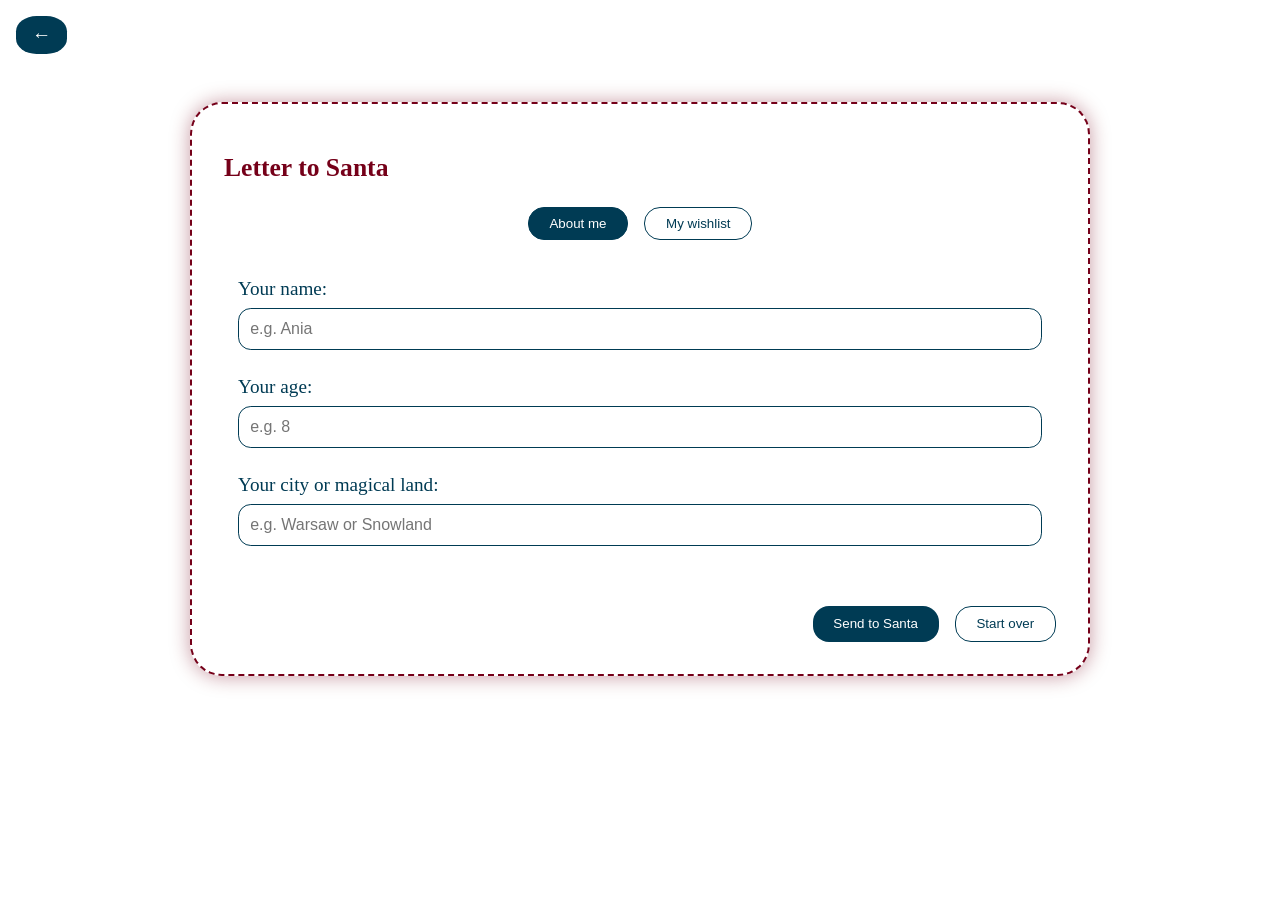
<file: strona-www/form.html>
<!DOCTYPE html>
<html lang="en">
<head>
    <meta charset="utf-8">
    <meta http-equiv="Content-Style-Type" content="text/css">

    <title>Write to Santa</title>

    <link rel="stylesheet" href="form.css">
    <script src="form.js" defer></script>
</head>


<body>

    <!-- Nawigacja z przyciskiem powrotu -->
    <nav class="return-nav">
        <!-- przycisk powrotu - back do strony glownej-->
        <a href="index.html" class="back-arrow">←</a>
    </nav>

    <main>

        <form id="santa-form" class="form-wrapper" novalidate> <!-- formularz ma wyłączoną walidację HTML -->

            <h1 class="form-title">Letter to Santa</h1>

            <!-- Przyciski nawigacyjne About i Wishlist -->
            <div class="section-tabs">
                <button class="tab-button active" data-section="about">About me</button>
                <button class="tab-button" data-section="wishlist">My wishlist</button>
            </div>

            <!-- Sekcja About Me -->
            <fieldset class="form-section" id="about-section">
                <label for="name">Your name:</label> <!-- pole tekstowe your name -->
                <input type="text" id="name" name="name" placeholder="e.g. Ania"> <!-- typ inputu text -->
                <p class="error-message" id="name-error"></p> <!-- miejsce na komunikat o błędzie -->

                <label for="age">Your age:</label> <!-- pole typu number your age -->
                <input type="number" id="age" name="age" placeholder="e.g. 8"> <!-- typ inputu number -->
                <p class="error-message" id="age-error"></p> <!-- miejsce na komunikat o błędzie -->

                <label for="city">Your city or magical land:</label>
                <input type="text" id="city" name="city" placeholder="e.g. Warsaw or Snowland">
                <p class="error-message" id="city-error"></p>

            </fieldset>

            <!-- Sekcja My Wishlist -->
            <fieldset class="form-section hidden" id="wishlist-section">

                <label>Choose the presents you'd like:</label>

                <div class="wishlist-options">
                    <label>
                        <input type="radio" name="gift" value="LEGO set">
                        LEGO set
                    </label>

                    <label>
                        <input type="radio" name="gift" value="Doll">
                        Doll
                    </label>

                    <label>
                        <input type="radio" name="gift" value="Toy car">
                        Toy car
                    </label>
                </div>
            </fieldset> 
            <!-- Przyciski formularza Submit i Reset -->
            <div class="form-buttons">
                <button type="submit" class="send-btn">Send to Santa</button>
                <button type="reset" class="reset-btn">Start over</button>
            </div>

        </form>

        <!-- Pole Letter Summary -->
        <section id="santa-letter" class="hidden">
            <h2></h2>
            <p id="letter-text"></p>
        </section>

    </main>

</body>
</html>
</file>
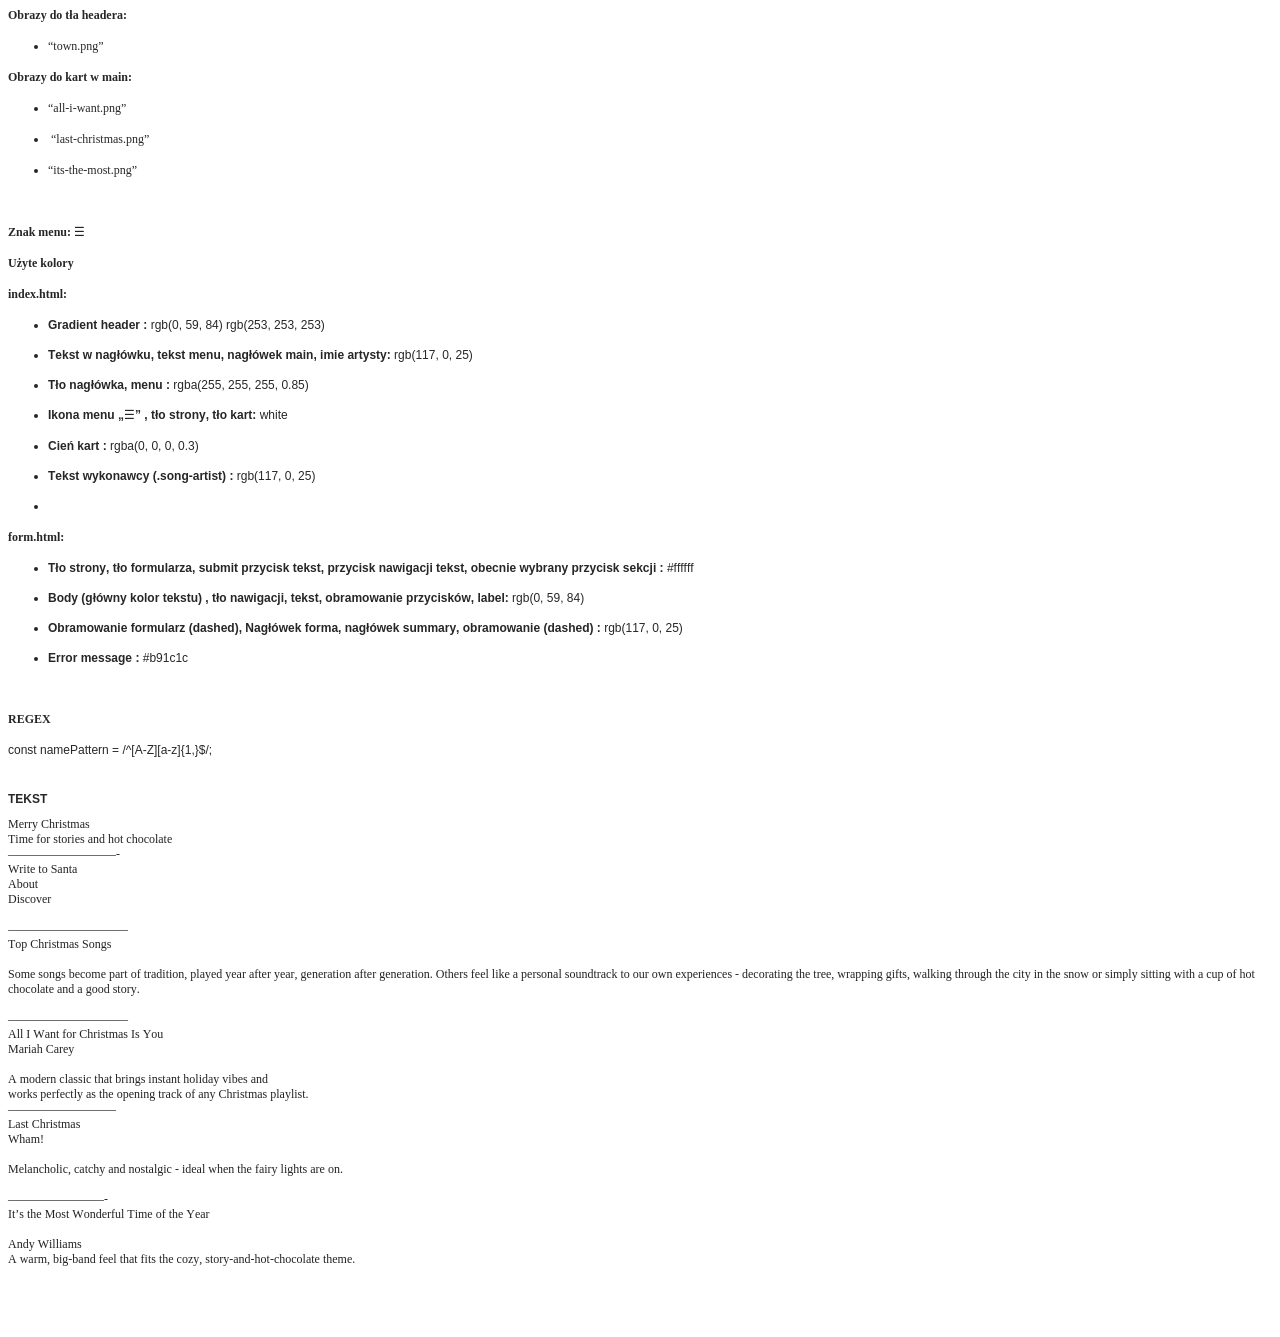
<file: strona-www/assets/assets_xmas.html>
<!DOCTYPE html PUBLIC "-//W3C//DTD HTML 4.01//EN" "http://www.w3.org/TR/html4/strict.dtd">
<html>
<head>
  <meta http-equiv="Content-Type" content="text/html; charset=utf-8">
  <meta http-equiv="Content-Style-Type" content="text/css">
  <title></title>
  <meta name="Generator" content="Cocoa HTML Writer">
  <meta name="CocoaVersion" content="2575.6">
  <style type="text/css">
    p.p1 {margin: 0.0px 0.0px 16.0px 0.0px; font: 12.0px 'Helvetica Neue'; color: #000000; color: rgba(0, 0, 0, 0.85); -webkit-text-stroke: #000000}
    p.p3 {margin: 0.0px 0.0px 16.0px 48.0px; text-indent: -48.0px; font: 12.0px 'Helvetica Neue'; color: #000000; color: rgba(0, 0, 0, 0.85); -webkit-text-stroke: #000000}
    p.p4 {margin: 0.0px 0.0px 16.0px 0.0px; font: 12.0px 'Helvetica Neue'; color: #000000; color: rgba(0, 0, 0, 0.85); -webkit-text-stroke: #000000; background-color: #ffffff}
    p.p7 {margin: 0.0px 0.0px 10.7px 0.0px; font: 12.0px Helvetica; color: #000000; color: rgba(0, 0, 0, 0.85); -webkit-text-stroke: #000000; background-color: #ffffff}
    p.p8 {margin: 0.0px 0.0px 10.7px 0.0px; font: 12.0px Helvetica; color: #000000; color: rgba(0, 0, 0, 0.85); -webkit-text-stroke: #000000; background-color: #ffffff; min-height: 14.0px}
    p.p9 {margin: 0.0px 0.0px 0.0px 0.0px; font: 12.0px Menlo; color: #222222; -webkit-text-stroke: #222222}
    p.p10 {margin: 0.0px 0.0px 0.0px 0.0px; font: 12.0px Menlo; color: #222222; -webkit-text-stroke: #222222; background-color: #ffffff}
    p.p11 {margin: 0.0px 0.0px 0.0px 0.0px; font: 12.0px Menlo; color: #222222; -webkit-text-stroke: #222222; min-height: 14.0px}
    p.p12 {margin: 0.0px 0.0px 0.0px 0.0px; font: 12.0px Menlo; color: #222222; -webkit-text-stroke: #222222; background-color: #ffffff; min-height: 14.0px}
    p.p13 {margin: 0.0px 0.0px 10.7px 0.0px; font: 12.0px Arial; color: #000000; color: rgba(0, 0, 0, 0.85); -webkit-text-stroke: rgba(0, 0, 0, 0.85); min-height: 14.0px}
    li.li2 {margin: 0.0px 0.0px 0.0px 0.0px; font: 12.0px 'Helvetica Neue'; color: #000000; color: rgba(0, 0, 0, 0.85); -webkit-text-stroke: #000000}
    li.li5 {margin: 0.0px 0.0px 0.0px 0.0px; font: 12.0px Helvetica; color: #000000; color: rgba(0, 0, 0, 0.85); -webkit-text-stroke: rgba(0, 0, 0, 0.85)}
    li.li6 {margin: 0.0px 0.0px 0.0px 0.0px; font: 12.0px 'Helvetica Neue'; color: #000000; color: rgba(0, 0, 0, 0.85)}
    span.s1 {font-kerning: none; background-color: #ffffff}
    span.s2 {background-color: #ffffff; -webkit-text-stroke: 0px #000000}
    span.s3 {font-kerning: none}
    span.s4 {font: 12.0px 'Apple Symbols'; font-kerning: none; color: #222222; -webkit-text-stroke: 0px #222222}
    span.s5 {font-kerning: none; color: #222222; -webkit-text-stroke: 0px #222222}
    span.s6 {font: 12.0px 'Apple Symbols'; font-kerning: none; background-color: #ffffff}
    span.s7 {background-color: #ffffff}
    span.s8 {font-kerning: none; background-color: #ffffff; -webkit-text-stroke: 0px #000000}
    ul.ul1 {list-style-type: disc}
  </style>
</head>
<body>
<p class="p1"><span class="s1"><b>Obrazy do tła headera: </b> </span></p>
<ul class="ul1">
  <li class="li2"><span class="s2"></span><span class="s1">“town.png” </span></li>
</ul>
<p class="p1"><span class="s1"><b>Obrazy do kart w main: </b> </span></p>
<ul class="ul1">
  <li class="li2"><span class="s2"></span><span class="s1">“all-i-want.png” </span></li>
</ul>
<ul class="ul1">
  <li class="li2"><span class="s2"></span><span class="s1"> “last-christmas.png” </span></li>
</ul>
<ul class="ul1">
  <li class="li2"><span class="s2"></span><span class="s1">“its-the-most.png” </span></li>
</ul>
<p class="p3"><span class="s1"> </span></p>
<p class="p4"><span class="s3"><b>Znak menu:</b> </span><span class="s4">☰</span><span class="s5"> </span></p>
<p class="p1"><span class="s1"><b>Użyte kolory</b> </span></p>
<p class="p1"><span class="s1"><b>index.html:</b> </span></p>
<ul class="ul1">
  <li class="li5"><span class="s2"><b></b></span><span class="s1"><b>Gradient header :</b> rgb(0, 59, 84) rgb(253, 253, 253) </span></li>
</ul>
<ul class="ul1">
  <li class="li5"><span class="s2"><b></b></span><span class="s1"><b>Tekst w nagłówku, tekst menu, nagłówek main, imie artysty:</b> rgb(117, 0, 25) </span></li>
</ul>
<ul class="ul1">
  <li class="li5"><span class="s2"><b></b></span><span class="s1"><b>Tło nagłówka, menu :</b> rgba(255, 255, 255, 0.85) </span></li>
</ul>
<ul class="ul1">
  <li class="li5"><span class="s2"><b></b></span><span class="s1"><b>Ikona menu „</b></span><span class="s6">☰</span><span class="s1"><b>” , tło strony, tło kart:</b> white </span></li>
</ul>
<ul class="ul1">
  <li class="li5"><span class="s2"><b></b></span><span class="s1"><b>Cień kart :</b> rgba(0, 0, 0, 0.3) </span></li>
</ul>
<ul class="ul1">
  <li class="li5"><span class="s2"><b></b></span><span class="s1"><b>Tekst wykonawcy (.song-artist) :</b> rgb(117, 0, 25) </span></li>
</ul>
<ul class="ul1">
  <li class="li6"><span class="s7"></span><span class="s8"> </span></li>
</ul>
<p class="p1"><span class="s1"><b>form.html:</b> </span></p>
<ul class="ul1">
  <li class="li5"><span class="s2"><b></b></span><span class="s1"><b>Tło strony, tło formularza, submit przycisk tekst, przycisk nawigacji tekst, obecnie wybrany przycisk sekcji :</b> #ffffff </span></li>
</ul>
<ul class="ul1">
  <li class="li5"><span class="s2"><b></b></span><span class="s1"><b>Body (główny kolor tekstu) , tło nawigacji, tekst, obramowanie przycisków, label:</b> rgb(0, 59, 84) </span></li>
</ul>
<ul class="ul1">
  <li class="li5"><span class="s2"><b></b></span><span class="s1"><b>Obramowanie formularz (dashed), Nagłówek forma, nagłówek summary, obramowanie (dashed) :</b> rgb(117, 0, 25) </span></li>
</ul>
<ul class="ul1">
  <li class="li5"><span class="s2"><b></b></span><span class="s1"><b>Error message :</b> #b91c1c </span></li>
</ul>
<p class="p3"><span class="s1"> </span></p>
<p class="p1"><span class="s1"><b>REGEX</b> </span></p>
<p class="p7"><span class="s3">const namePattern = /^[A-Z][a-z]{1,}$/; </span></p>
<p class="p8"><span class="s3"></span><br></p>
<p class="p7"><span class="s3"><b>TEKST</b><b></b></span></p>
<p class="p9"><span class="s1">Merry Christmas</span></p>
<p class="p10"><span class="s3">Time for stories and hot chocolate</span></p>
<p class="p10"><span class="s3">—————————-</span></p>
<p class="p9"><span class="s1">Write to Santa</span></p>
<p class="p9"><span class="s1">About</span></p>
<p class="p9"><span class="s1">Discover</span></p>
<p class="p11"><span class="s3"></span><br></p>
<p class="p9"><span class="s3">——————————</span></p>
<p class="p10"><span class="s3">Top Christmas Songs</span></p>
<p class="p11"><span class="s3"></span><br></p>
<p class="p10"><span class="s3">Some songs become part of tradition, played year after year, generation after generation. Others feel like a personal soundtrack to our own experiences - decorating the tree, wrapping gifts, walking through the city in the snow or simply sitting with a cup of hot chocolate and a good story.</span></p>
<p class="p12"><span class="s3"></span><br></p>
<p class="p9"><span class="s3">——————————</span></p>
<p class="p9"><span class="s1">All I Want for Christmas Is You</span></p>
<p class="p10"><span class="s3">Mariah Carey</span></p>
<p class="p11"><span class="s3"></span><br></p>
<p class="p9"><span class="s1">A modern classic that brings instant holiday vibes and</span></p>
<p class="p9"><span class="s1">works perfectly as the opening track of any Christmas playlist.</span></p>
<p class="p9"><span class="s1">————————— <span class="Apple-converted-space">     </span></span></p>
<p class="p9"><span class="s1">Last Christmas</span></p>
<p class="p10"><span class="s3">Wham!</span></p>
<p class="p11"><span class="s3"></span><br></p>
<p class="p10"><span class="s3">Melancholic, catchy and nostalgic - ideal when the fairy lights are on.</span></p>
<p class="p12"><span class="s3"></span><br></p>
<p class="p9"><span class="s1">————————-</span></p>
<p class="p10"><span class="s3">It’s the Most Wonderful Time of the Year</span></p>
<p class="p11"><span class="s3"></span><br></p>
<p class="p9"><span class="s1">Andy Williams</span></p>
<p class="p9"><span class="s1">A warm, big-band feel that fits the cozy, story-and-hot-chocolate theme.</span></p>
<p class="p11"><span class="s1"><span class="Apple-converted-space">        </span></span></p>
<p class="p11"><span class="s3"></span><br></p>
<p class="p11"><span class="s1"><span class="Apple-converted-space">        </span></span></p>
<p class="p13"><span class="s3"></span><br></p>
</body>
</html>
</file>
<file: strona-www/form.css>
/* ------------------------- Ogólny styl -------------------------- */
body {
    margin: 0;
    background: #ffffff;
}

/* ukrywa dod=wolny element */
.hidden { 
    display: none !important;
}

/* ------------------------- Nawigacja z przyciskiem powrotu -------------------------- */
.return-nav { /* dodaje odstep wokol strzalki */
    padding: 1rem;
}
/* przycisk nawigacji powrotu - strzalka na niebieskim tle */
.back-arrow {
    display: inline-block;
    background: rgb(0, 59, 84); /* tło nawigacji  */
    color: #ffffff; /* przycisk nawigacji tekst */
    padding: 0.5rem 1rem;
    border-radius: 40%;
    text-decoration: none;
    font-size: 1.2rem;
}

/* ------------------------- Formularz -------------------------- */
/* formularz glowny - biala ozdobna ramka na formularz */
.form-wrapper {
    width: 65%;
    margin: 2rem auto;
    padding: 2rem;
    border: 2.5px dashed rgb(117, 0, 25);
    background: #ffffff;
    border-radius: 2rem;
    box-shadow: 0 0.5px 20px rgb(117, 0, 25, 0.4);
}
/* tytul formularza - letter to santa */
.form-title {
    margin-bottom: 1.5rem;
    color: rgb(117, 0, 25);
    font-size: 1.6rem;
    font-weight: bold;
}

/* ------------------------- Przyciski About Me i WishList -------------------------- */
/* rozmieszczenie przyciskow */
.section-tabs {
    display: flex;
    gap: 1rem;
    justify-content: center; /* przyciski nawigacyjne wyśrodkowane */
    margin-bottom: 1.5rem;
}

.tab-button { /* styl przyciskow About Me i Wishlist */
    padding: 0.5rem 1.3rem;
    border-radius: 1rem;
    border: 1.5px solid rgb(0, 59, 84);
    background: #ffffff;
    color: rgb(0, 59, 84);
    cursor: pointer;
}

.tab-button.active { /* styl aktywnego przycisku */
    background: rgb(0, 59, 84);
    color: #ffffff;
}

/* ------------------------- Sekcja z name i age -------------------------- */
.form-section { /*rozmieszczenie Name i Age */
    border: none;
    margin-bottom: 2rem;
    display: flex;
    flex-direction: column; /* elementy w pionie, etykiety nad polami */
}

/* styl napoisow Name i Age */
label {
    margin-top: 0.5rem;
    font-size: 1.2rem;
    color: rgb(0, 59, 84);
}
/* wpisywane dane w pola Name i Age */
input {
    margin-top: 0.5rem;
    padding: 0.7rem;
    border: 1.5px solid rgb(0, 59, 84);
    border-radius: 0.8rem;
    font-size: 1rem;
}


/* styl komunikatu błędu */
.error-message {
    color: rgb(160, 0, 0);
    font-size: 0.9rem;
    margin-top: 0.2rem;
}

.error-message.error::before {
    content: "X ";
    font-weight: bold;
    color: rgb(160, 0, 0);
}

label.error {
    color: rgb(160, 0, 0);
}



/* ------------------------- Przyciski Submit (Sent to Santa) i Reset (Start over)-------------------------- */
.form-buttons { /*rozmieszczenie przyciskow */
    display: flex;
    justify-content: flex-end; /* wyrówanane do prawej strony */
    gap: 1rem;
}

/* przycisk send to santa */
.send-btn {
    padding: 0.6rem 1.3rem;
    background: rgb(0, 59, 84);
    color: #ffffff;
    border: none;
    border-radius: 1rem;
    cursor: pointer;
}

/* przycisk start over */
.reset-btn {
    padding: 0.6rem 1.3rem;
    background: #ffffff;
    border: 1.5px solid rgb(0, 59, 84);
    border-radius: 1rem;
    color: rgb(0, 59, 84);
    cursor: pointer;
}

/* ------------------------- List do Świętego Mikołaja -------------------------- */
/* prostokat na list */
#santa-letter {
    width: 65%;
    margin: 1rem auto;
    padding: 2rem;
    border: 2.5px dashed rgb(117, 0, 25); 
    border-radius: 2rem;
    background: #ffffff;
    box-shadow: 0 0.5px 20px rgba(117, 0, 25, 0.4);
}


#santa-letter h2 {
    font-size: 1.4rem;
    font-weight: bold;
    color: rgb(117, 0, 25);
}

#letter-text {
    margin-top: 0.5rem;
    font-size: 1.2rem;
    color: rgb(0, 59, 84); 
}

.wishlist-options {
    display: flex;
    flex-direction: column;  
    gap: 0.5rem;
    margin-top: 0.5rem;
}

.wishlist-options label {
    display: flex;
    align-items: center;    
    font-size: 1rem;
    color: rgb(0, 59, 84);
}

.wishlist-options input[type="radio"] {
    margin-right: 0.5rem;    
}
</file>
